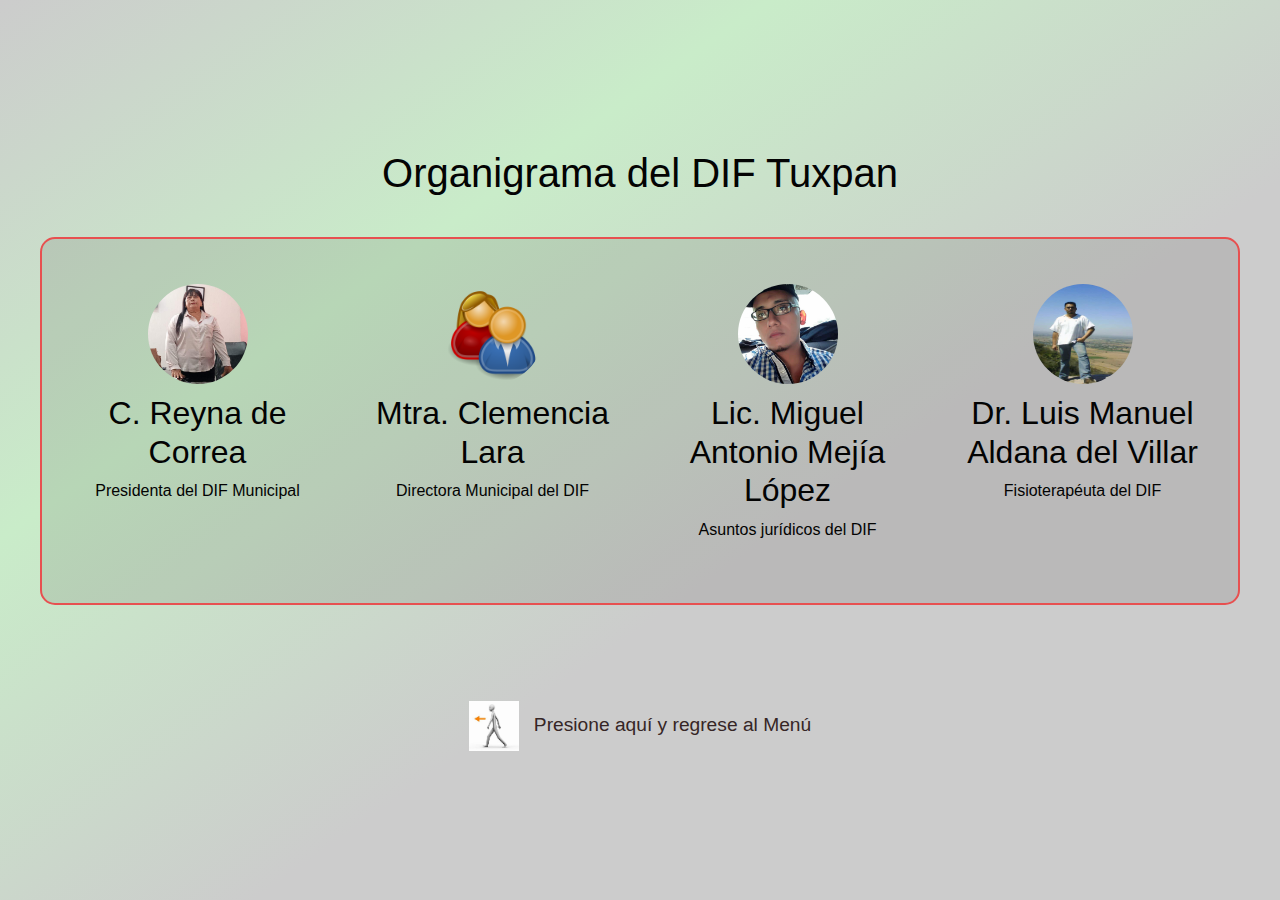
<file: estructura.html>
<!DOCTYPE html>
<html lang="es">
<head>
    <meta charset="UTF-8">
    <meta name="viewport" content="width=device-width, initial-scale=1.0">
    <title>Organigrama - DIF Tuxpan</title>
    <link href="https://cdn.jsdelivr.net/npm/bootstrap@5.3.3/dist/css/bootstrap.min.css" rel="stylesheet">
    <style>
        /* Fondo verde bandera con efecto metálico */
        body {
            background: linear-gradient(145deg, #ccc 0%, #c9ecc9 30%, #ccc 60%, #ccc 100%);
            color: #030303;
            font-family: 'Arial', sans-serif;
            height: 100vh;
            display: flex;
            flex-direction: column;
            justify-content: center;
            align-items: center;
            padding: 20px;
        }

        h1 {
            font-size: 2.5rem;
            margin-bottom: 40px;
        }

        .organigrama {
            border: 2px solid #e75050;
            border-radius: 15px;
            padding: 20px;
            background: rgba(29, 22, 22, 0.1);
            width: 100%;
            max-width: 1200px;
        }

        .role {
            margin: 10px 0;
            padding: 15px;
            background: rgba(45, 101, 2, 0);
            border-radius: 10px;
            text-align: center;
            transition: transform 0.3s ease, box-shadow 0.3s ease; /* Transición para el efecto hover */
        }

        .role img {
            width: 100px;
            height: 100px;
            border-radius: 50%;
            margin-bottom: 10px;
            transition: transform 0.3s ease; /* Transición para el efecto hover */
        }

        /* Efecto de elevar y agrandar la imagen al pasar el puntero */
        .role:hover {
            transform: translateY(-10px); /* Elevar la tarjeta */
            box-shadow: 0 6px 15px rgba(231, 227, 227, 0); /* Sombra para destacar */
        }

        .role:hover img {
            transform: scale(2.0s); /* Agrandar la imagen */
        }

        .back-link {
            display: flex;
            align-items: center;
            text-decoration: none;
            color: #362626;
            font-size: 1.2rem;
            transition: color 0.3s ease, transform 0.3s ease;
        }

        .back-link img {
            margin-right: 15px;
            transition: transform 0.3s ease;
        }

        .back-link:hover {
            color: #f90d29;
            transform: scale(1.05);
        }

        .back-link:hover img {
            transform: rotate(-10deg) scale(1.1);
        }

        .back-link p {
            margin: 0;
        }

        /* Estilos para los enlaces adicionales */
        .additional-links {
            display: flex;
            justify-content: space-between;
            margin-top: 20px;
            width: 100%;
            max-width: 1200px;
        }

        .additional-links a {
            font-size: 1.2rem;
            color: #0c6cff;
            text-decoration: none;
            padding: 10px;
            transition: color 0.3s ease;
        }

        .additional-links a:hover {
            color: #f90d29;
        }
    </style>
</head>
<body>

    <h1>Organigrama del DIF Tuxpan</h1>

    <div class="container organigrama">
        <div class="row text-center">
            <div class="col-md-3 col-sm-6 role">
                <img src="img/reina.jpg" alt="C. Reyna de Correa">
                <h2>C. Reyna de Correa</h2>
                <p>Presidenta del DIF Municipal</p>
            </div>
            <div class="col-md-3 col-sm-6 role">
                <img src="img/mttra..png" alt="Mtra. Clemencia Lara">
                <h2>Mtra. Clemencia Lara</h2>
                <p>Directora Municipal del DIF</p>
            </div>
            <div class="col-md-3 col-sm-6 role">
                <img src="img/miguel.jpg" alt="Lic. Miguel Hernández Soto">
                <h2>Lic. Miguel Antonio Mejía López</h2>
                <p>Asuntos jurídicos del DIF</p>
            </div>
            <div class="col-md-3 col-sm-6 role">
                <img src="img/medico.jpg" alt="Dr. Luis Manuel Aldana del Villar">
                <h2>Dr. Luis Manuel Aldana del Villar</h2>
                <p>Fisioterapéuta del DIF</p>
            </div>
        </div>
    </div>
    
    <br><br>

    

    <br><br>

    <a href="index.html" class="back-link">
        <img src="img/volver-1.jpeg" height="50px" alt="Volver al Menú">
        <p>Presione aquí y regrese al Menú</p>
    </a>

    <script src="https://cdn.jsdelivr.net/npm/bootstrap@5.3.3/dist/js/bootstrap.bundle.min.js"></script>
</body>
</html>
</file>
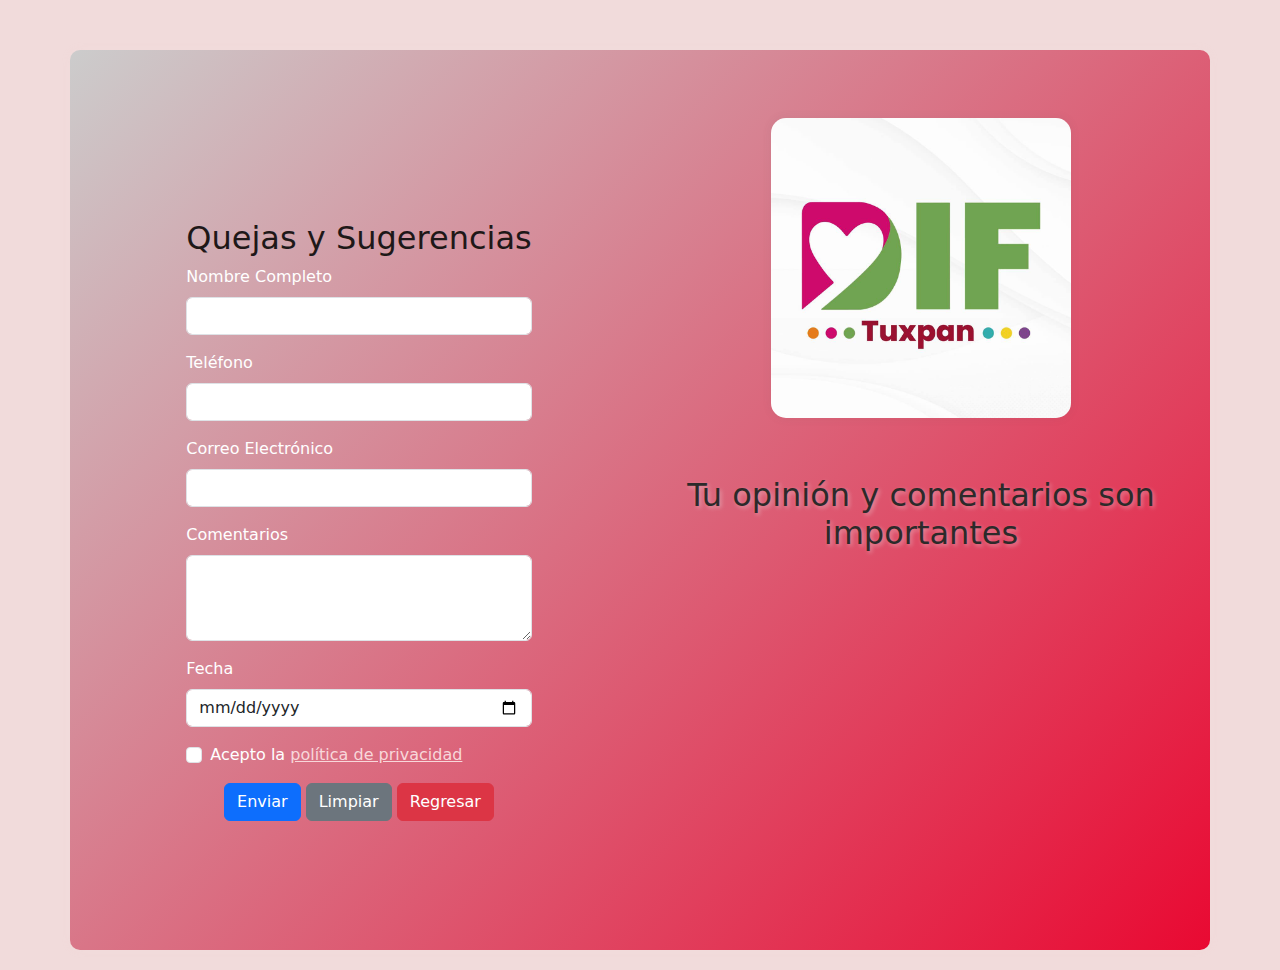
<file: formulario.html>
<!DOCTYPE html>
<html lang="es">
<head>
    <meta charset="UTF-8">
    <meta name="viewport" content="width=device-width, initial-scale=1.0">
    <title>Formulario de Quejas y Sugerencias</title>
    <link href="https://cdn.jsdelivr.net/npm/bootstrap@5.3.3/dist/css/bootstrap.min.css" rel="stylesheet">
    <style>
        body {
            background-color: #f1dbdb;;
        }
        .container {
        margin-top: 50px;
        background: linear-gradient(135deg, #ccc, #e90932); /* Verde bandera y rojo metálico */
        height: 100vh;
        padding: 20px;
        border-radius: 10px;
        box-shadow: 0 0 10px rgba(241, 213, 213, 0.1);
        color: #1e1818; /* Cambiar el color del texto a blanco */
        }
        .image-container {
            display: flex;
            flex-direction: column;
            justify-content: center;
            align-items: center;
            height: 100%;
        }
        .rounded-image {
            width: 100%;
            max-width: 300px;
            border-radius: 15px;
            box-shadow: 0 0 10px rgba(94, 85, 85, 0.1);
            animation: rotate 5s linear infinite;
        }
        @keyframes rotate {
            0% {
                transform: rotate(0deg);
            }
            100% {
                transform: rotate(360deg);
            }
        }
        .flex-column-center {
            display: flex;
            justify-content: center;
            align-items: center;
            height: 100vh;
        }
        .important-text {
            text-align: center;
            font-size: 2.0rem;
            color: #2c2a2a; /* Cambiar el color del texto a blanco */
            text-shadow: 2px 2px 4px rgba(241, 237, 237, 0.4);
            margin-top: 10px;
        }
        label {
            color: #fff; /* Cambiar el color del texto de las etiquetas a blanco */
        }
    </style>
</head>
<body>

<div class="container">
    <div class="row">
        <div class="col-md-6 flex-column-center">
            <div>
                <h2 class="text-center">Quejas y Sugerencias</h2>
                <form action="insertar.php" method="POST">
                    <div class="mb-3">
                        <label for="nombre" class="form-label">Nombre Completo</label>
                        <input type="text" class="form-control" id="nombre" name="nombre" required>
                    </div>
                    <div class="mb-3">
                        <label for="telefono" class="form-label">Teléfono</label>
                        <input type="text" class="form-control" id="telefono" name="telefono" required>
                    </div>
                    <div class="mb-3">
                        <label for="correo" class="form-label">Correo Electrónico</label>
                        <input type="email" class="form-control" id="correo" name="correo" required>
                    </div>
                    <div class="mb-3">
                        <label for="comentarios" class="form-label">Comentarios</label>
                        <textarea class="form-control" id="comentarios" name="comentarios" rows="3" required></textarea>
                    </div>
                    <div class="mb-3">
                        <label for="fecha" class="form-label">Fecha</label>
                        <input type="date" class="form-control" id="fecha" name="fecha" required>
                    </div>

                    <!-- Checkbox de privacidad -->
                    <div class="mb-3 form-check">
                        <input type="checkbox" class="form-check-input" id="privacidad" required>
                        <label class="form-check-label" for="privacidad">Acepto la <a href="privacidad.html" target="_blank" style="color: #f8d7da;">política de privacidad</a></label>
                    </div>

                    <div class="text-center">
                        <button type="submit" class="btn btn-primary">Enviar</button>
                        <button type="reset" class="btn btn-secondary">Limpiar</button>
                        <a href="index.html" class="btn btn-danger">Regresar</a>
                       
                    </div>
                </form>
            </div>
        </div>
        <div class="col-md-6 image-container">
            <br>
            <br>
            <img src="img/logo-dif.jpg" alt="Imagen" class="rounded-image">
            <br>
            <br>
            <h3 class="important-text">Tu opinión y comentarios son importantes</h3>
        </div>
    </div>
</div>

<script src="https://cdn.jsdelivr.net/npm/bootstrap@5.3.3/dist/js/bootstrap.bundle.min.js"></script>
</body>
</html>
</file>
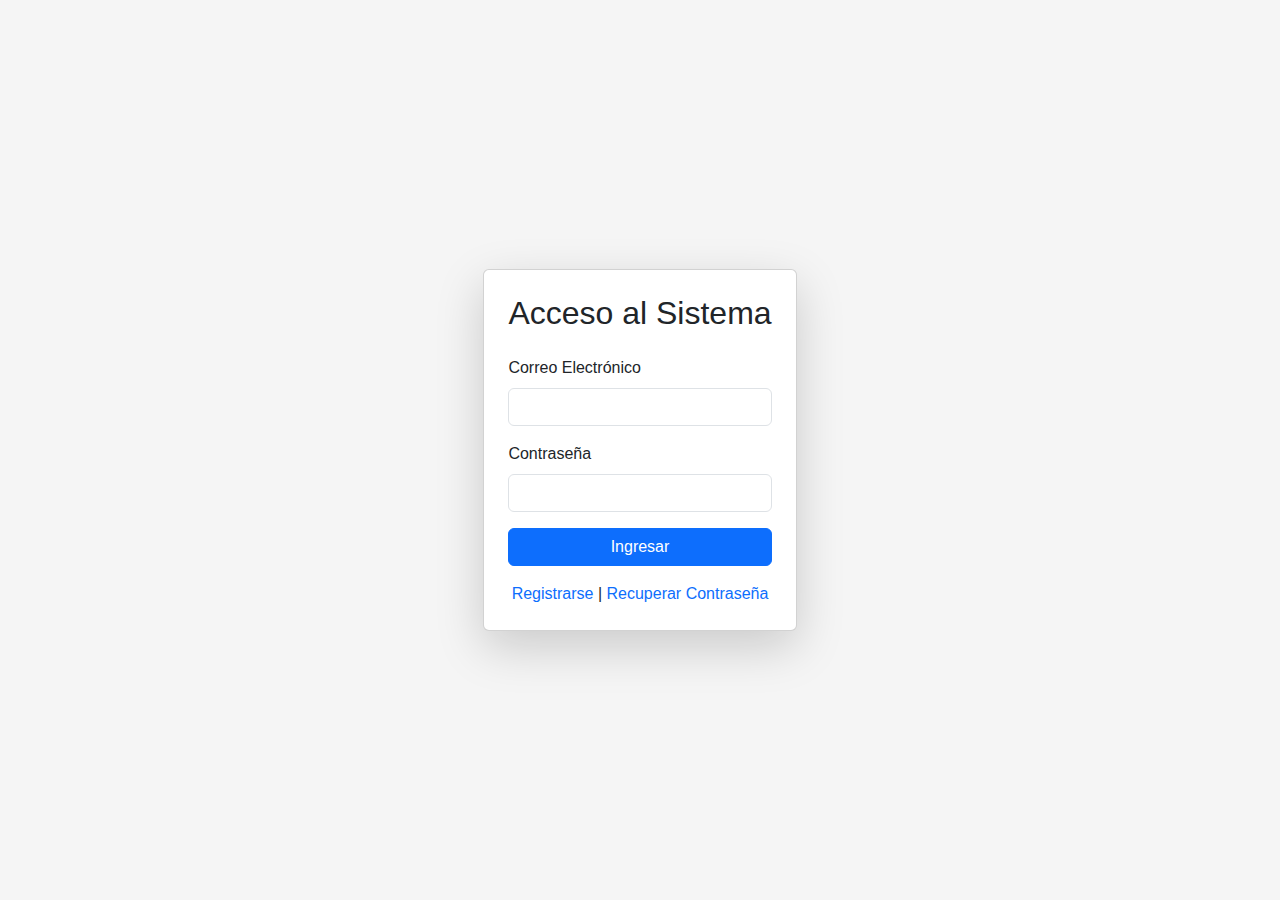
<file: login.html>
<!DOCTYPE html>
<html lang="en">
<head>
    <meta charset="UTF-8">
    <meta name="viewport" content="width=device-width, initial-scale=1.0">
    <title>Acceso</title>
    <link href="https://cdn.jsdelivr.net/npm/bootstrap@5.3.3/dist/css/bootstrap.min.css" rel="stylesheet">
    <link rel="stylesheet" href="style.css">
</head>
<body>
    <div class="container d-flex justify-content-center align-items-center vh-100">
        <div class="card p-4 shadow-lg">
            <h2 class="text-center mb-4">Acceso al Sistema</h2>
            <form action="login.php" method="POST">
                <div class="mb-3">
                    <label for="email" class="form-label">Correo Electrónico</label>
                    <input type="email" class="form-control" id="email" name="email" required>
                </div>
                <div class="mb-3">
                    <label for="password" class="form-label">Contraseña</label>
                    <input type="password" class="form-control" id="password" name="password" required>
                </div>
                <button type="submit" class="btn btn-primary w-100">Ingresar</button>
                <div class="text-center mt-3">
                    <a href="registro.html" class="text-decoration-none">Registrarse</a> | 
                    <a href="recuperar.html" class="text-decoration-none">Recuperar Contraseña</a>
                </div>
            </form>
        </div>
    </div>
    <script src="https://cdn.jsdelivr.net/npm/bootstrap@5.3.3/dist/js/bootstrap.bundle.min.js"></script>
</body>
</html>
</file>
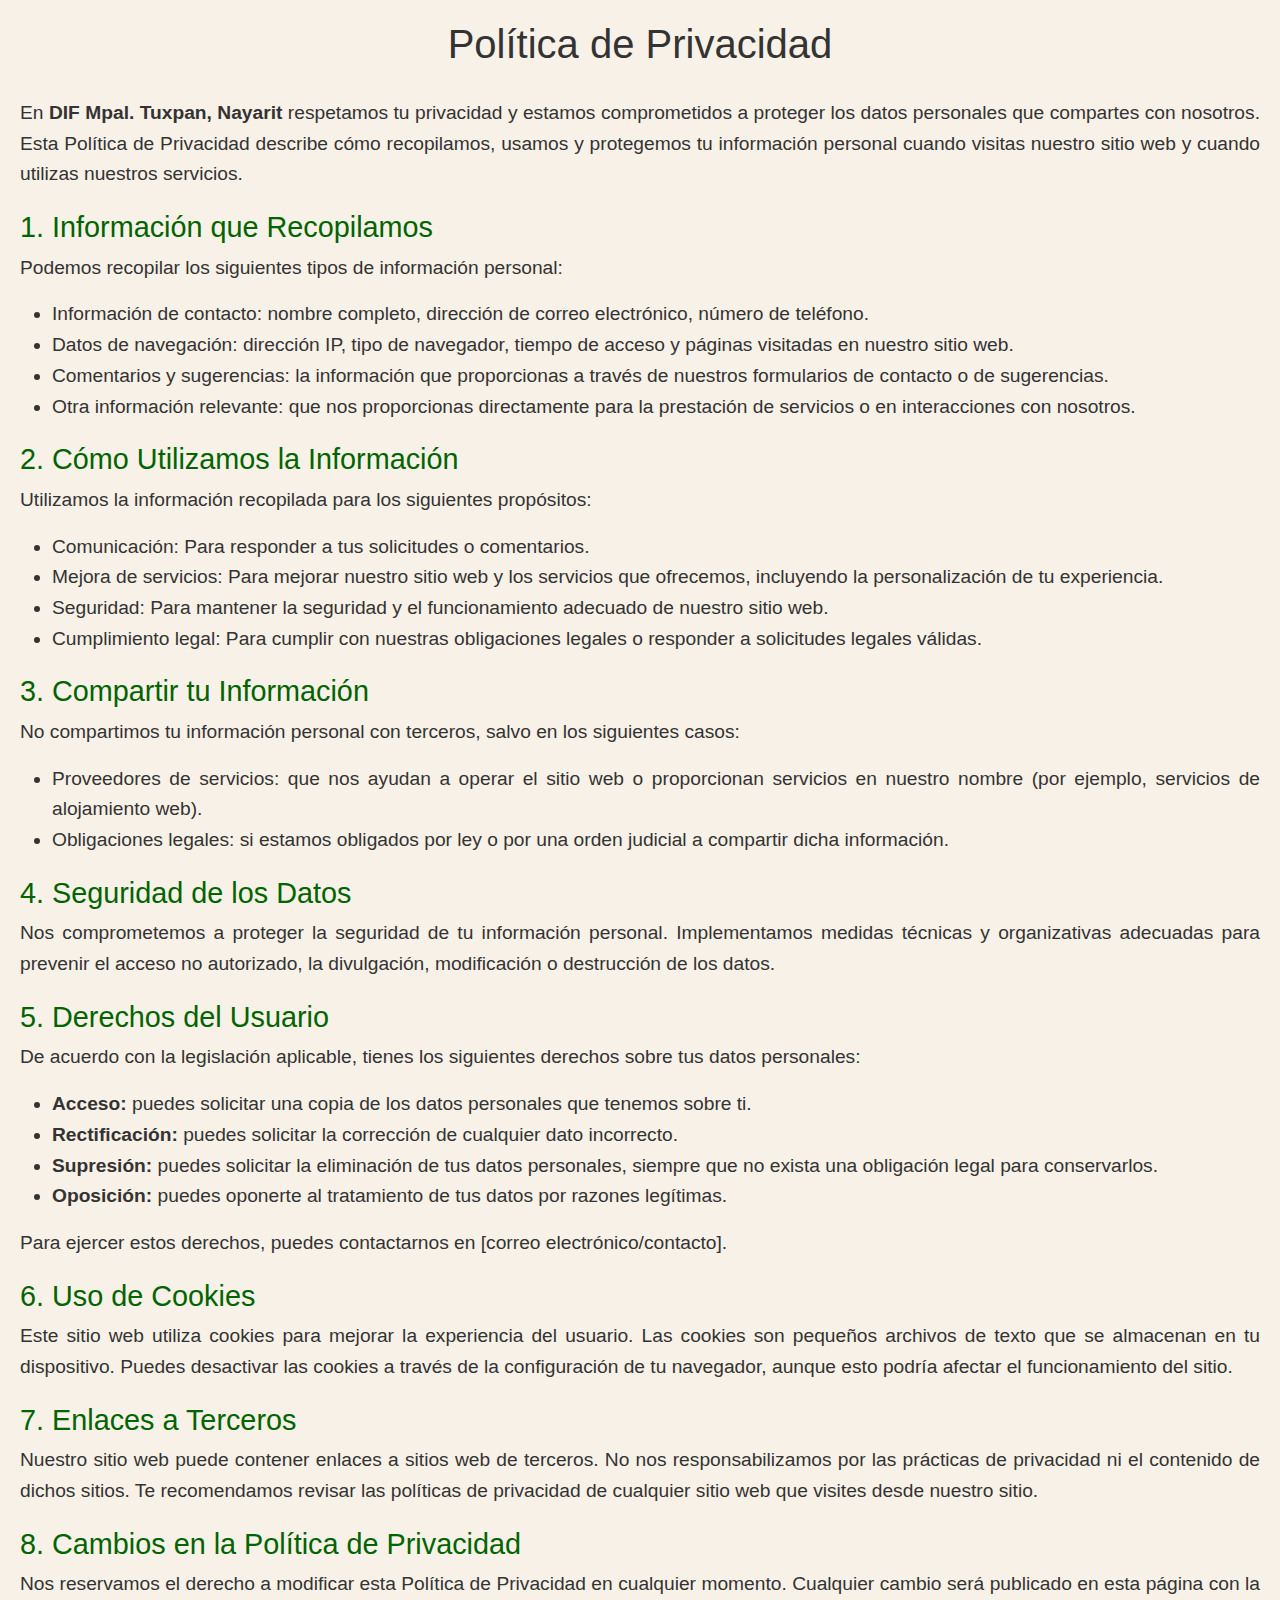
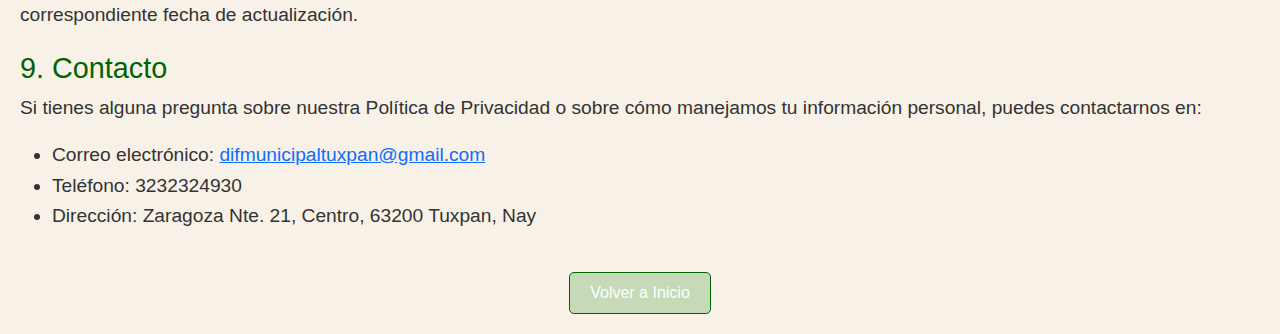
<file: privacidad.html>
<!DOCTYPE html>
<html lang="es">
<head>
    <meta charset="UTF-8">
    <meta name="viewport" content="width=device-width, initial-scale=1.0">
    <title>Política de Privacidad - DIF Tuxpan</title>
    <link href="https://cdn.jsdelivr.net/npm/bootstrap@5.3.3/dist/css/bootstrap.min.css" rel="stylesheet">
    <style>
        body {
            font-family: Arial, sans-serif;
            margin: 20px;
            color: #333;
            background-color: #f8f1e7;
        }
        h1 {
            font-size: 2.5rem;
            text-align: center;
            margin-bottom: 30px;
        }
        .content {
            font-size: 1.2rem;
            line-height: 1.6;
            text-align: justify;
            margin-bottom: 40px;
        }
        .content h2 {
            font-size: 1.8rem;
            margin-top: 20px;
            color: #006400;
        }
        .btn-back {
            display: block;
            margin: 20px auto;
            font-size: 1rem;
            padding: 8px 20px;
            background-color: rgba(0, 128, 0, 0.2); /* Verde difuminado */
            color: #fff;
            border: 1px solid #006400;
            border-radius: 5px;
            width: fit-content;
            text-align: center;
            text-decoration: none;
            transition: background-color 0.3s ease;
        }
        .btn-back:hover {
            background-color: #006400;
            color: #fff;
        }
    </style>
</head>
<body>
    <h1>Política de Privacidad</h1>
    <div class="content">
        <p>En <strong>DIF Mpal. Tuxpan, Nayarit</strong> respetamos tu privacidad y estamos comprometidos a proteger los datos personales que compartes con nosotros. Esta Política de Privacidad describe cómo recopilamos, usamos y protegemos tu información personal cuando visitas nuestro sitio web y cuando utilizas nuestros servicios.</p>
        
        <h2>1. Información que Recopilamos</h2>
        <p>Podemos recopilar los siguientes tipos de información personal:</p>
        <ul>
            <li>Información de contacto: nombre completo, dirección de correo electrónico, número de teléfono.</li>
            <li>Datos de navegación: dirección IP, tipo de navegador, tiempo de acceso y páginas visitadas en nuestro sitio web.</li>
            <li>Comentarios y sugerencias: la información que proporcionas a través de nuestros formularios de contacto o de sugerencias.</li>
            <li>Otra información relevante: que nos proporcionas directamente para la prestación de servicios o en interacciones con nosotros.</li>
        </ul>
        
        <h2>2. Cómo Utilizamos la Información</h2>
        <p>Utilizamos la información recopilada para los siguientes propósitos:</p>
        <ul>
            <li>Comunicación: Para responder a tus solicitudes o comentarios.</li>
            <li>Mejora de servicios: Para mejorar nuestro sitio web y los servicios que ofrecemos, incluyendo la personalización de tu experiencia.</li>
            <li>Seguridad: Para mantener la seguridad y el funcionamiento adecuado de nuestro sitio web.</li>
            <li>Cumplimiento legal: Para cumplir con nuestras obligaciones legales o responder a solicitudes legales válidas.</li>
        </ul>

        <h2>3. Compartir tu Información</h2>
        <p>No compartimos tu información personal con terceros, salvo en los siguientes casos:</p>
        <ul>
            <li>Proveedores de servicios: que nos ayudan a operar el sitio web o proporcionan servicios en nuestro nombre (por ejemplo, servicios de alojamiento web).</li>
            <li>Obligaciones legales: si estamos obligados por ley o por una orden judicial a compartir dicha información.</li>
        </ul>

        <h2>4. Seguridad de los Datos</h2>
        <p>Nos comprometemos a proteger la seguridad de tu información personal. Implementamos medidas técnicas y organizativas adecuadas para prevenir el acceso no autorizado, la divulgación, modificación o destrucción de los datos.</p>

        <h2>5. Derechos del Usuario</h2>
        <p>De acuerdo con la legislación aplicable, tienes los siguientes derechos sobre tus datos personales:</p>
        <ul>
            <li><strong>Acceso:</strong> puedes solicitar una copia de los datos personales que tenemos sobre ti.</li>
            <li><strong>Rectificación:</strong> puedes solicitar la corrección de cualquier dato incorrecto.</li>
            <li><strong>Supresión:</strong> puedes solicitar la eliminación de tus datos personales, siempre que no exista una obligación legal para conservarlos.</li>
            <li><strong>Oposición:</strong> puedes oponerte al tratamiento de tus datos por razones legítimas.</li>
        </ul>
        <p>Para ejercer estos derechos, puedes contactarnos en [correo electrónico/contacto].</p>

        <h2>6. Uso de Cookies</h2>
        <p>Este sitio web utiliza cookies para mejorar la experiencia del usuario. Las cookies son pequeños archivos de texto que se almacenan en tu dispositivo. Puedes desactivar las cookies a través de la configuración de tu navegador, aunque esto podría afectar el funcionamiento del sitio.</p>

        <h2>7. Enlaces a Terceros</h2>
        <p>Nuestro sitio web puede contener enlaces a sitios web de terceros. No nos responsabilizamos por las prácticas de privacidad ni el contenido de dichos sitios. Te recomendamos revisar las políticas de privacidad de cualquier sitio web que visites desde nuestro sitio.</p>

        <h2>8. Cambios en la Política de Privacidad</h2>
        <p>Nos reservamos el derecho a modificar esta Política de Privacidad en cualquier momento. Cualquier cambio será publicado en esta página con la correspondiente fecha de actualización.</p>

        <h2>9. Contacto</h2>
        <p>Si tienes alguna pregunta sobre nuestra Política de Privacidad o sobre cómo manejamos tu información personal, puedes contactarnos en:</p>
        <ul>
            <li>Correo electrónico: <a href="mailto:difmunicipaltuxpan@gmail.com">difmunicipaltuxpan@gmail.com</a></li>
            <li>Teléfono: 3232324930</li>
            <li>Dirección: Zaragoza Nte. 21, Centro, 63200 Tuxpan, Nay</li>
        </ul>
    </div>

    <a href="index.html" class="btn-back">Volver a Inicio</a>

    <script src="https://cdn.jsdelivr.net/npm/bootstrap@5.3.3/dist/js/bootstrap.bundle.min.js"></script>
</body>
</html>
</file>
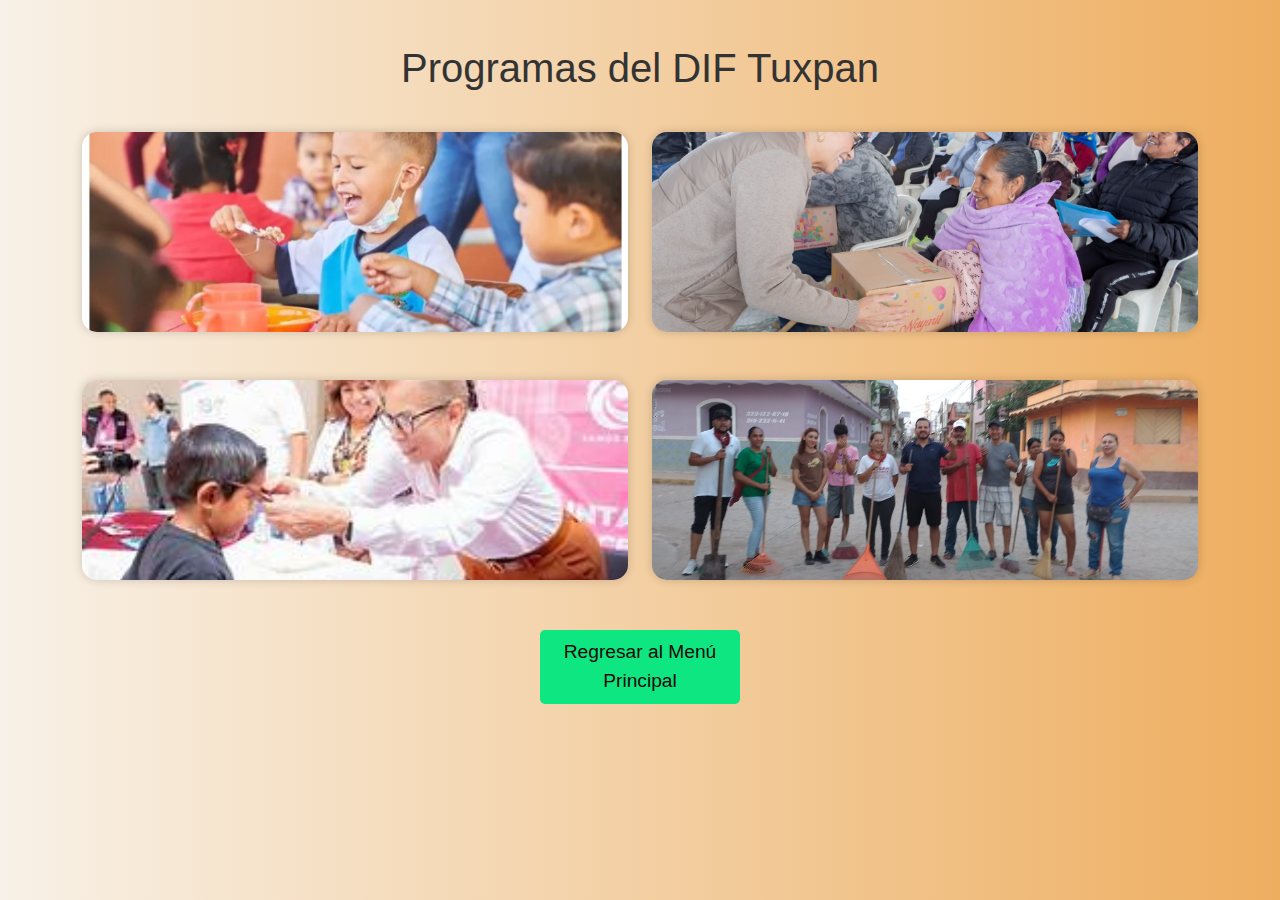
<file: programas.html>
<!doctype html>
<html lang="es">
<head>
    <meta charset="utf-8">
    <meta name="viewport" content="width=device-width, initial-scale=1">
    <title>Programas del DIF Tuxpan</title>
    <link href="https://cdn.jsdelivr.net/npm/bootstrap@5.3.3/dist/css/bootstrap.min.css" rel="stylesheet">

    <style>
        /* Fondo blanco marfil degradado */
        body {
            background: linear-gradient(to right, #f8f1e7, #eeae60); /* Degradado de blanco a marfil */
            color: #333; /* Color del texto */
            font-family: 'Arial', sans-serif;
            padding: 20px;
        }

        /* Título principal */
        h1 {
            font-size: 2.5rem;
            text-align: center;
            margin-bottom: 40px;
        }

        /* Estilo de las imágenes */
        .programa img {
            width: 100%;
            height: 200px; /* Altura fija */
            object-fit: cover; /* Ajusta la imagen para que no se distorsione */
            border-radius: 15px;
            box-shadow: 0 0 10px rgba(36, 32, 32, 0.2);
            transition: transform 0.3s ease;
            cursor: pointer;
        }

        /* Efecto hover en las imágenes */
        .programa img:hover {
            transform: scale(1.05);
        }

        /* Estilo del contenido desplegable */
        .contenido {
            display: none;
            margin-top: 20px;
            color: #000;
            background-color: rgba(255, 255, 255, 0.8);
            padding: 15px;
            border-radius: 10px;
        }

        /* Botón de regresar, más pequeño y centrado */
        .btn-regresar {
            margin-top: 50px;
            display: block;
            width: 200px; /* Ancho más reducido */
            margin-left: auto;
            margin-right: auto;
            text-align: center;
            font-size: 1.2rem;
            color: #190909;
            text-decoration: none;
            background-color: #0ee681; /* Verde metálico */
            padding: 8px 16px;
            border-radius: 5px;
            transition: background-color 0.3s ease, transform 0.2s ease;
        }

        .btn-regresar:hover {
            background-color: #44524d; /* Verde más oscuro en hover */
            transform: scale(1.05);
        }
    </style>
</head>
<body>

    <div class="container">
        <h1 class="mt-4">Programas del DIF Tuxpan</h1>

        <!-- Filas con 2 columnas para imágenes y contenido -->
        <div class="row">
            <!-- Sección de Desayunos Escolares -->
            <div class="col-md-6 programa">
                <img src="img/desayunos.jpg" alt="Desayunos Escolares" onclick="toggleContent('desayunos')">
                <div id="desayunos" class="contenido">
                    <h2>Desayunos Escolares</h2>
                    <p>El programa de Desayunos Escolares ofrece alimentos nutritivos a niños en edad escolar para asegurar una alimentación balanceada y apoyar su rendimiento académico.</p>
                </div>
            </div>

            <!-- Sección de Despensas (Municipal y Estatal) -->
            <div class="col-md-6 programa">
                <img src="img/despensas.jpg" alt="Despensas" onclick="toggleContent('despensas')">
                <div id="despensas" class="contenido">
                    <h2>Despensas Municipal y Estatal</h2>
                    <p>El DIF Tuxpan, en colaboración con autoridades municipales y estatales, distribuye despensas con alimentos básicos a familias en situación vulnerable para mejorar su calidad de vida.</p>
                </div>
            </div>
        </div>

        <div class="row mt-5">
            <!-- Sección de Lentes -->
            <div class="col-md-6 programa">
                <img src="img/lentes.jpeg" alt="Lentes" onclick="toggleContent('lentes')">
                <div id="lentes" class="contenido">
                    <h2>Lentes</h2>
                    <p>Este programa proporciona lentes a personas que necesitan corrección visual pero no tienen acceso a servicios oftalmológicos o no pueden costearlos.</p>
                </div>
            </div>

            <!-- Sección de Limpieza de Hogar -->
            <div class="col-md-6 programa">
                <img src="img/limpieza.jpg" alt="Limpieza de Hogar" onclick="toggleContent('limpieza')">
                <div id="limpieza" class="contenido">
                    <h2>Limpieza de Hogar</h2>
                    <p>El programa de Limpieza de Hogar ofrece apoyo a personas en situación vulnerable, especialmente adultos mayores o personas con discapacidad, para mantener sus hogares limpios y en condiciones saludables.</p>
                </div>
            </div>
        </div>

        <!-- Botón para regresar al índice -->
        <a href="index.html" class="btn-regresar">Regresar al Menú Principal</a>
    </div>

    <script>
        function toggleContent(id) {
            const content = document.getElementById(id);
            if (content.style.display === "none" || content.style.display === "") {
                content.style.display = "block";
            } else {
                content.style.display = "none";
            }
        }
    </script>

    <script src="https://cdn.jsdelivr.net/npm/bootstrap@5.3.3/dist/js/bootstrap.bundle.min.js"></script>
</body>
</html>
</file>
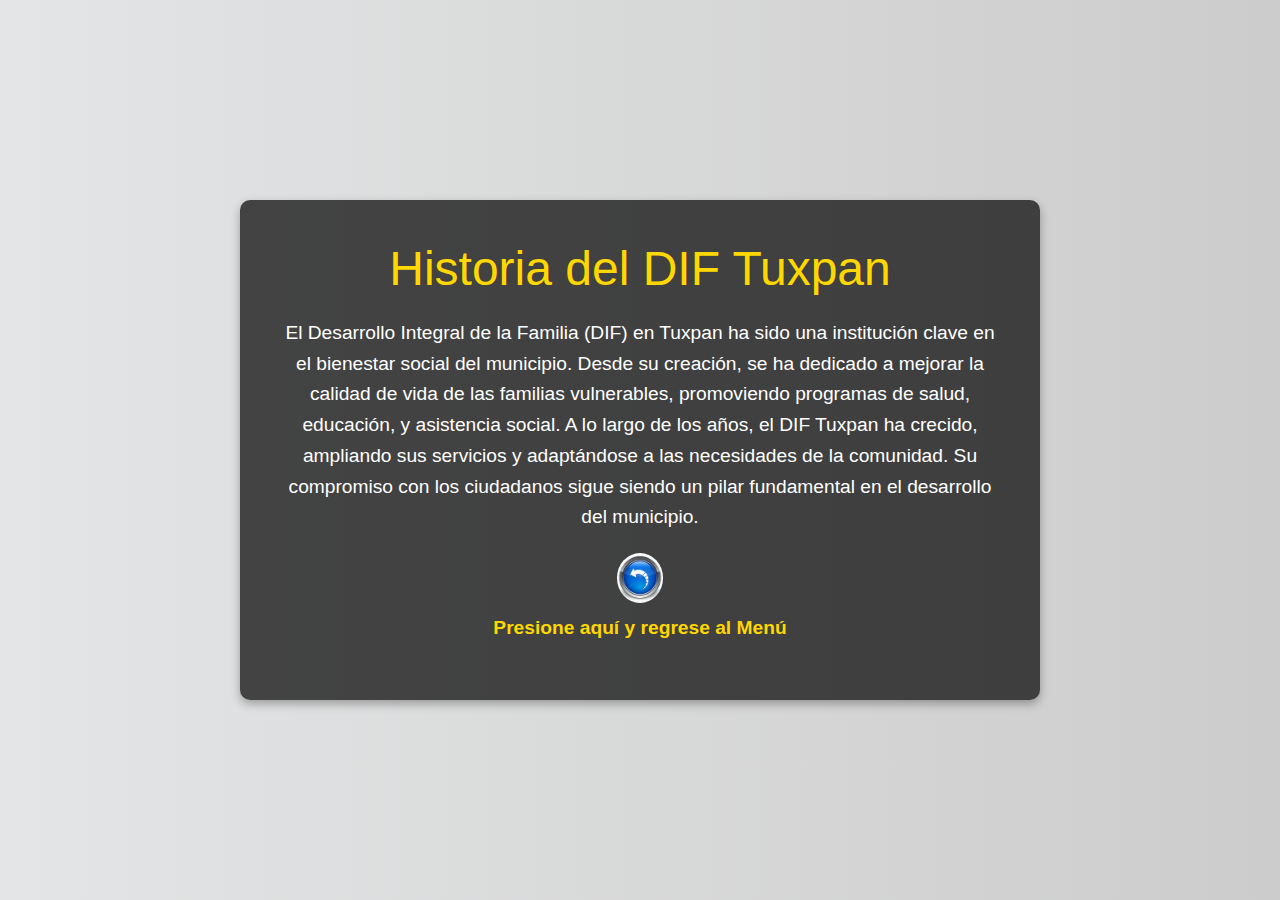
<file: quienes somos.html>
<!DOCTYPE html>
<html lang="es">
<head>
    <meta charset="UTF-8">
    <meta name="viewport" content="width=device-width, initial-scale=1.0">
    <title>Historia del DIF Tuxpan</title>
    <link href="https://cdn.jsdelivr.net/npm/bootstrap@5.3.3/dist/css/bootstrap.min.css" rel="stylesheet" integrity="sha384-QWTKZyjpPEjISv5WaRU9OFeRpok6YctnYmDr5pNlyT2bRjXh0JMhjY6hW+ALEwIH" crossorigin="anonymous">
    
    <style>
        /* Fondo elegante */
        body {
            background: linear-gradient(to right, #e4e5e6, #ccc); /* Degradado de gris a azul oscuro */
            font-family: 'Arial', sans-serif;
            color: #ffffff; /* Texto blanco para contraste */
            height: 100vh;
            display: flex;
            justify-content: center;
            align-items: center;
            text-align: center;
            padding: 20px;
        }

        .content {
            background: rgba(0, 0, 0, 0.7); /* Fondo semitransparente */
            padding: 40px;
            border-radius: 10px;
            box-shadow: 0 4px 10px rgba(0, 0, 0, 0.3); /* Sombra suave */
            max-width: 800px;
            width: 100%;
        }

        .content h1 {
            font-size: 3rem;
            margin-bottom: 20px;
            color: #ffd700; /* Color dorado */
        }

        .content p {
            font-size: 1.2rem;
            line-height: 1.6;
        }

        .back-link {
            text-decoration: none;
            color: #ffd700; /* Color dorado */
            font-weight: bold;
            margin-top: 20px;
            display: block;
        }

        .back-link img {
            margin-bottom: 10px;
            border-radius: 50%;
        }

        .back-link:hover {
            color: #ffffff; /* Cambia el color del texto al pasar el cursor */
        }
    </style>
</head>
<body>

    <div class="content">
        <h1>Historia del DIF Tuxpan</h1>
        <p>
            El Desarrollo Integral de la Familia (DIF) en Tuxpan ha sido una institución clave en el bienestar social 
            del municipio. Desde su creación, se ha dedicado a mejorar la calidad de vida de las familias vulnerables, 
            promoviendo programas de salud, educación, y asistencia social. A lo largo de los años, el DIF Tuxpan ha 
            crecido, ampliando sus servicios y adaptándose a las necesidades de la comunidad. Su compromiso con los 
            ciudadanos sigue siendo un pilar fundamental en el desarrollo del municipio.
        </p>
        
        <!-- Enlace para regresar al menú principal -->
        <a href="index.html" class="back-link">
            <img src="img/volver-2.jpeg" height="50px" alt="Volver al Menú">
            <p>Presione aquí y regrese al Menú</p>
        </a>
    </div>

    <script src="https://cdn.jsdelivr.net/npm/bootstrap@5.3.3/dist/js/bootstrap.bundle.min.js" integrity="sha384-YvpcrYf0tY3lHB60NNkmXc5s9fDVZLESaAA55NDzOxhy9GkcIdslK1eN7N6jIeHz" crossorigin="anonymous"></script>
</body>
</html>
</file>
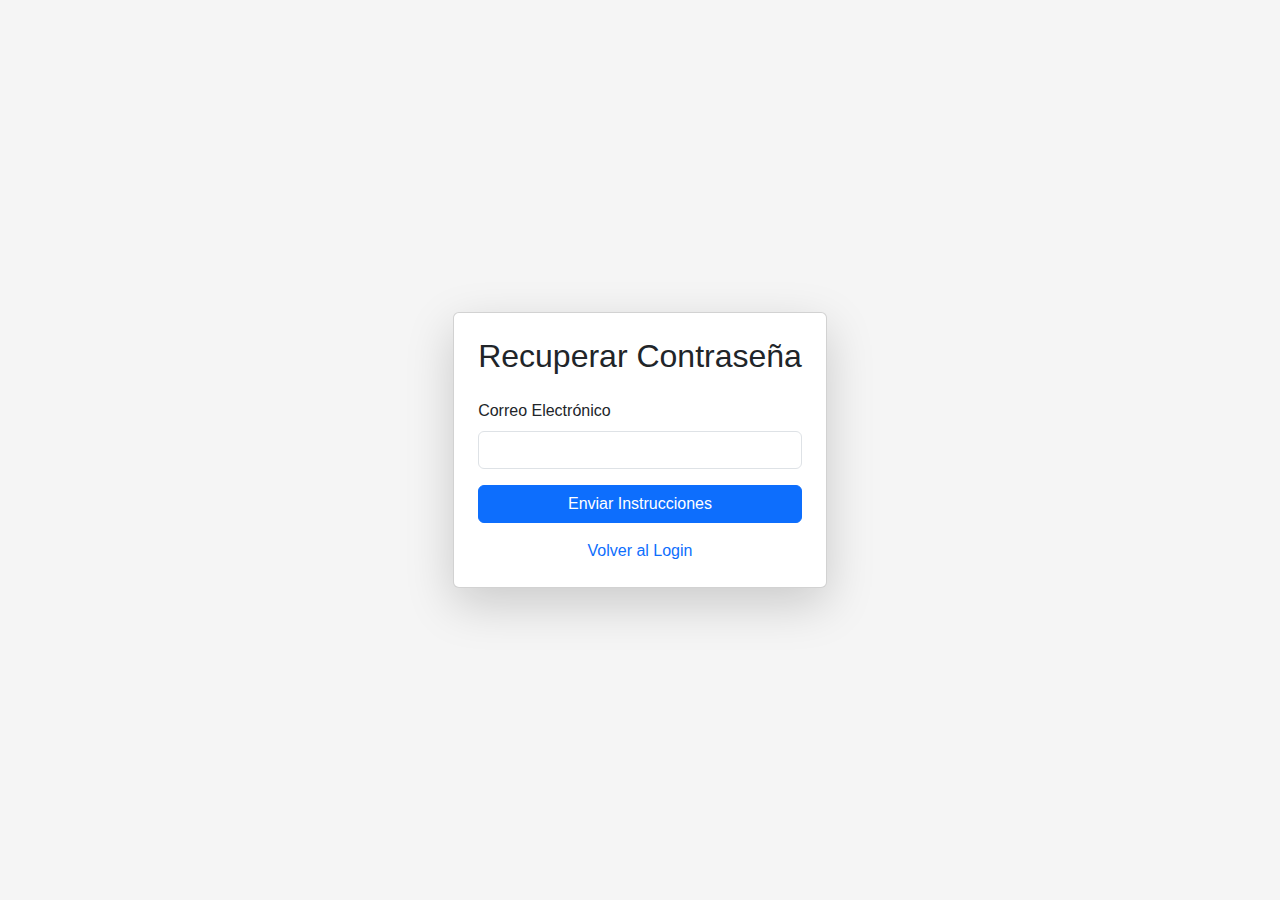
<file: recuperar.html>
<!DOCTYPE html>
<html lang="en">
<head>
    <meta charset="UTF-8">
    <meta name="viewport" content="width=device-width, initial-scale=1.0">
    <title>Recuperar Contraseña</title>
    <link href="https://cdn.jsdelivr.net/npm/bootstrap@5.3.3/dist/css/bootstrap.min.css" rel="stylesheet">
    <link rel="stylesheet" href="style.css">
</head>
<body>
    <div class="container d-flex justify-content-center align-items-center vh-100">
        <div class="card p-4 shadow-lg">
            <h2 class="text-center mb-4">Recuperar Contraseña</h2>
            <form action="recuperar.php" method="POST">
                <div class="mb-3">
                    <label for="email" class="form-label">Correo Electrónico</label>
                    <input type="email" class="form-control" id="email" name="email" required>
                </div>
                <button type="submit" class="btn btn-primary w-100">Enviar Instrucciones</button>
                <div class="text-center mt-3">
                    <a href="index.html" class="text-decoration-none">Volver al Login</a>
                </div>
            </form>
        </div>
    </div>
    <script src="https://cdn.jsdelivr.net/npm/bootstrap@5.3.3/dist/js/bootstrap.bundle.min.js"></script>
</body>
</html>
</file>
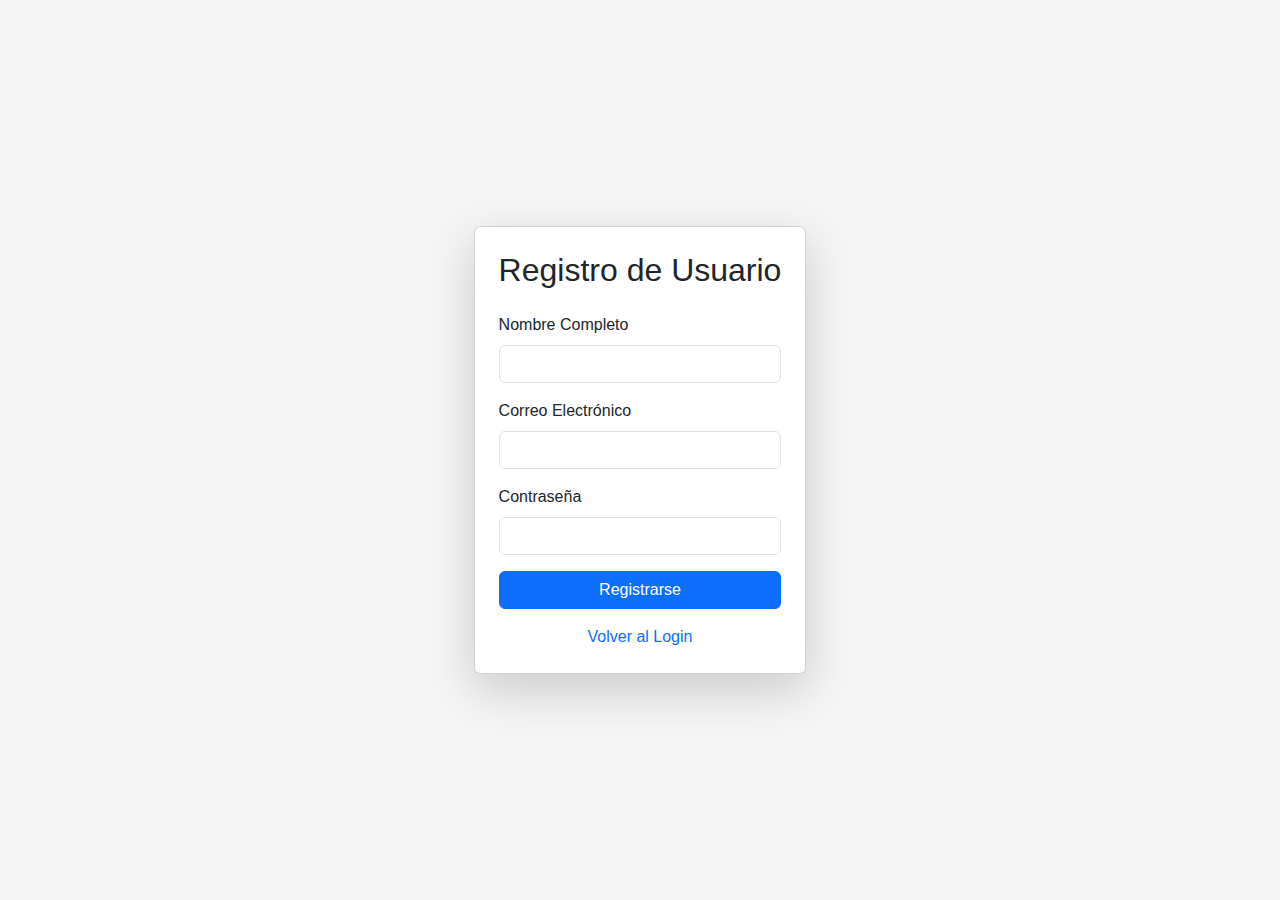
<file: registro.html>
<!DOCTYPE html>
<html lang="en">
<head>
    <meta charset="UTF-8">
    <meta name="viewport" content="width=device-width, initial-scale=1.0">
    <title>Registro</title>
    <link href="https://cdn.jsdelivr.net/npm/bootstrap@5.3.3/dist/css/bootstrap.min.css" rel="stylesheet">
    <link rel="stylesheet" href="style.css">
</head>
<body>
    <div class="container d-flex justify-content-center align-items-center vh-100">
        <div class="card p-4 shadow-lg">
            <h2 class="text-center mb-4">Registro de Usuario</h2>
            <form action="registro.php" method="POST">
                <div class="mb-3">
                    <label for="nombre" class="form-label">Nombre Completo</label>
                    <input type="text" class="form-control" id="nombre" name="nombre" required>
                </div>
                <div class="mb-3">
                    <label for="email" class="form-label">Correo Electrónico</label>
                    <input type="email" class="form-control" id="email" name="email" required>
                </div>
                <div class="mb-3">
                    <label for="password" class="form-label">Contraseña</label>
                    <input type="password" class="form-control" id="password" name="password" required>
                </div>
                <button type="submit" class="btn btn-primary w-100">Registrarse</button>
                <div class="text-center mt-3">
                    <a href="index.html" class="text-decoration-none">Volver al Login</a>
                </div>
            </form>
        </div>
    </div>
    <script src="https://cdn.jsdelivr.net/npm/bootstrap@5.3.3/dist/js/bootstrap.bundle.min.js"></script>
</body>
</html>
</file>
<file: style.css>
/* Estilos generales */
body {
    margin: 0;
    font-family: Arial, sans-serif;
    background-color: #f5f5f5;
}

.barra-imagenes {
    display: flex;
    justify-content: space-evenly;
    align-items: center;
    background-color: white;
    padding: 80px 40px;
    width: 100%; /* Se asegura de ocupar todo el ancho */
    box-shadow: 0px 2px 5px rgba(0, 0, 0, 0.1);
    margin: 0; /* Elimina cualquier margen externo */
    box-sizing: border-box; /* Padding incluido en el ancho total */
}

.barra-imagenes img {
    width: 200px;
    height: 200px;
    object-fit: contain;
    border-radius: 10px;
    transition: transform 0.3s ease, box-shadow 0.3s ease;
}


.barra-imagenes img:hover {
    transform: scale(1.05);
    box-shadow: 0px 4px 10px rgba(0, 0, 0, 0.2);
}

/* Navbar */
.navbar {
    display: flex;
    justify-content: center;
    background-color: #006847; /* Verde bandera */
    padding: 15px 0;
    box-shadow: 0px 2px 5px rgba(0, 0, 0, 0.2);
}

.navbar a {
    color: white;
    text-decoration: none;
    font-size: 25px;
    font-weight: bold;
    margin: 0 15px;
    padding: 50px 40px; /* Ajustado el padding para mejor espaciado */
    border-radius: 5px;
    transition: background-color 0.3s ease, transform 0.3s ease;
}

.navbar a:hover {
    background-color: white; /* Cambia a blanco al pasar el mouse */
    color: #006847; /* Texto verde bandera */
    transform: scale(1.1); /* Aumenta ligeramente el tamaño */
}

/* Estilos para los videos */
.video-container {
    display: inline-block;
    margin: 0 10px;
    border-radius: 10px;
    overflow: hidden;
    width: 48%; /* Los videos estarán uno al lado del otro */
    box-shadow: 0 4px 8px rgba(0, 0, 0, 0.2); /* Sombra suave alrededor del video */
    background-color: #fff; /* Fondo blanco para el marco */
    padding: 10px; /* Espaciado alrededor del video */
    transition: transform 0.3s ease, box-shadow 0.3s ease;
}

.video-container:hover {
    transform: scale(1.05); /* Efecto de aumento al pasar el mouse */
    box-shadow: 0 8px 16px rgba(0, 0, 0, 0.3); /* Sombra más grande en hover */
}

video {
    border-radius: 8px; /* Bordes redondeados para los videos */
    border: 3px solid #006847; /* Marco verde alrededor del video */
}

/* Centrado de los videos */
.text-center {
    text-align: center;
}

/* Responsividad: los videos se ajustan a pantallas pequeñas */
@media (max-width: 768px) {
    .video-container {
        width: 100%; /* Los videos ocupan todo el ancho en pantallas pequeñas */
        margin-bottom: 20px; /* Margen inferior entre videos */
    }
}/* Estilos para el footer */
.footer {
    background-color: #006847; /* Verde bandera */
    color: white; /* Color de texto blanco */
    padding: 90px 50px; /* Aumentar el padding para hacer el footer más ancho */
    text-align: center; /* Centrado del contenido */
}

.footer-links {
    display: flex;
    justify-content: space-between; /* Distribuir los enlaces a lo largo del footer */
    width: 100%; /* Hacer que los enlaces ocupen todo el ancho disponible */
    max-width: 1200px; /* Máximo ancho para que no se estire demasiado en pantallas grandes */
    margin: 0 auto; /* Centrado del contenedor de los enlaces */
}

.footer-links a {
    color: white; /* Enlaces blancos */
    text-decoration: none; /* Sin subrayado */
    font-size: 30px;
    font-weight: bold;
    transition: color 0.3s ease;
    flex: 1; /* Los enlaces ocuparán espacio igualmente */
    text-align: center; /* Centrar el texto dentro de los enlaces */
}

.footer-links a:hover {
    color: #ffcc00; /* Color de los enlaces al pasar el mouse */
}

/* Estilo para los íconos */
.footer-links i {
    margin-right: 8px; /* Espaciado entre el ícono y el texto */
}

/* Ajustar los íconos de redes sociales */
.footer-links i.fab {
    margin-left: 8px; /* Espacio entre los íconos de redes sociales */
}
</file>
